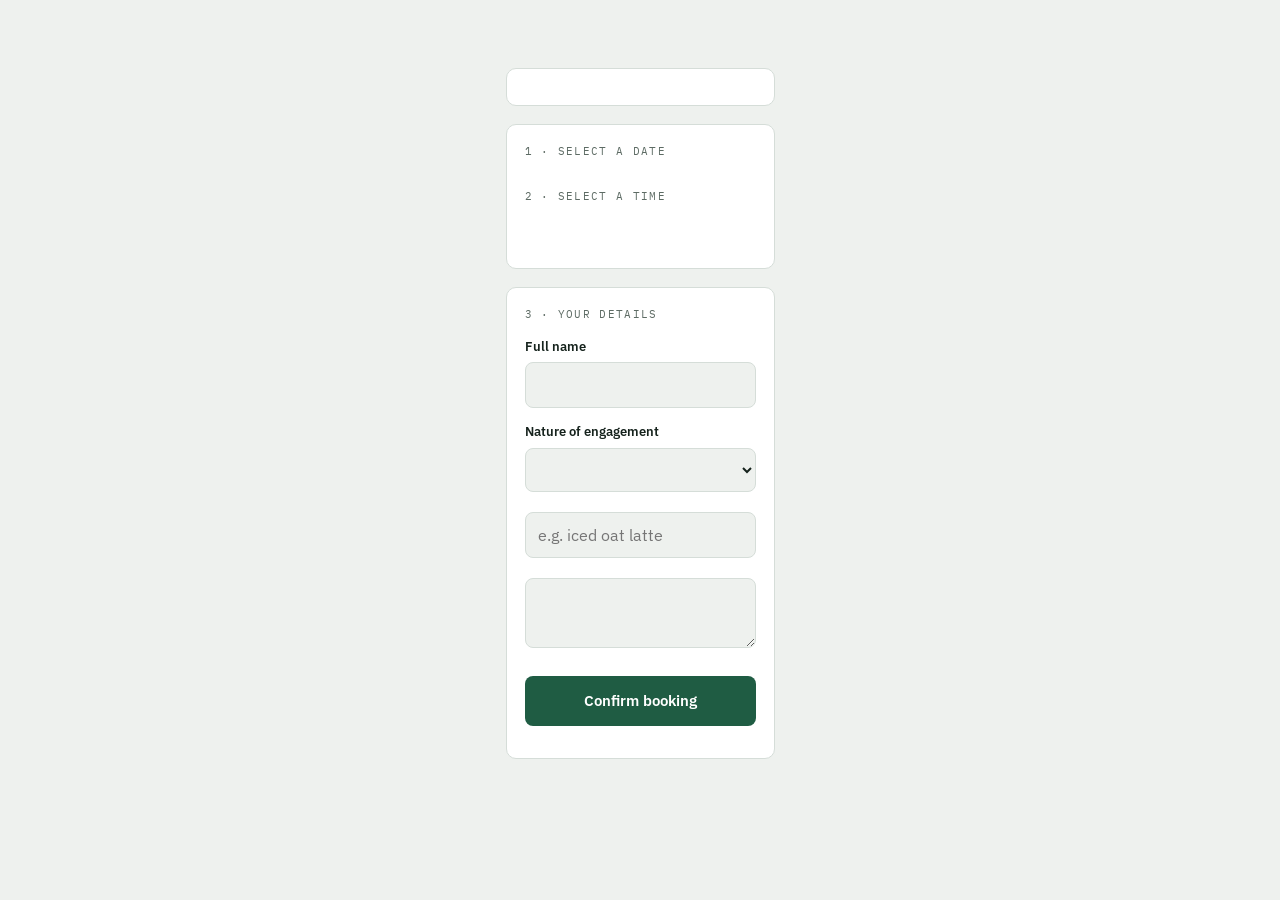
<file: src/daylog/webapp/static/book.html>
<!doctype html>
<html lang="en">
<head>
<meta charset="utf-8">
<meta name="viewport" content="width=device-width,initial-scale=1,viewport-fit=cover">
<meta name="robots" content="noindex,nofollow">
<!--SHARE-->
<title>Book a time</title>
<link rel="stylesheet" href="https://fonts.googleapis.com/css2?family=IBM+Plex+Sans:wght@400;500;600;700&family=IBM+Plex+Mono:wght@400;500&family=Instrument+Serif:ital@0;1&display=swap">
<style>
/* One narrow intake form, like a firm's client portal, with a stamped confirmation at the end. */
:root{
  --bg:#eef1ee; --card:#ffffff; --ink:#16231d; --muted:#5d6b64; --line:#d5ddd8;
  --accent:#1f5c43; --accent-ink:#ffffff; --hi:#f4e27a; --dis:#e7ebe8; --err:#b3261e;
  --serif:"Instrument Serif",Georgia,serif; --sans:"IBM Plex Sans",system-ui,sans-serif; --mono:"IBM Plex Mono",ui-monospace,monospace;
}
@media (prefers-color-scheme:dark){:root:not([data-theme="light"]){
  --bg:#101714; --card:#18221d; --ink:#e6ede9; --muted:#97a69e; --line:#2c3a33;
  --accent:#6cc39b; --accent-ink:#0e1a14; --hi:#6b5f1c; --dis:#1f2a24; --err:#f2b8b5; color-scheme:dark}}
:root[data-theme="dark"]{
  --bg:#101714; --card:#18221d; --ink:#e6ede9; --muted:#97a69e; --line:#2c3a33;
  --accent:#6cc39b; --accent-ink:#0e1a14; --hi:#6b5f1c; --dis:#1f2a24; --err:#f2b8b5; color-scheme:dark}
*{box-sizing:border-box}
[hidden]{display:none!important}
body{margin:0;background:var(--bg);color:var(--ink);font-family:var(--sans);font-size:15px;line-height:1.5;
  padding-left:max(16px,env(safe-area-inset-left,0px));padding-right:max(16px,env(safe-area-inset-right,0px));padding-block:28px 48px}
.wrap{max-width:520px;margin:0 auto;display:flex;flex-direction:column;gap:18px}
.firm{font-family:var(--mono);font-size:11px;letter-spacing:.14em;text-transform:uppercase;color:var(--muted)}
h1{font-family:var(--serif);font-weight:400;font-size:40px;line-height:1.05;margin:4px 0 0;text-wrap:balance}
h1 em{font-style:italic;color:var(--accent)}
.lede{color:var(--muted);margin:0}
.card{background:var(--card);border:1px solid var(--line);border-radius:10px;padding:18px;display:flex;flex-direction:column;gap:14px}
.meta{display:grid;grid-template-columns:auto 1fr;gap:6px 14px;font-size:14px;margin:0}
.meta dt{font-family:var(--mono);font-size:11px;letter-spacing:.1em;text-transform:uppercase;color:var(--muted);padding-top:2px}
.meta dd{margin:0}
.label{font-family:var(--mono);font-size:11px;letter-spacing:.12em;text-transform:uppercase;color:var(--muted);margin:0}
.days,.slots{display:grid;grid-template-columns:repeat(3,1fr);gap:8px}
.day,.slot{font:inherit;color:var(--ink);background:transparent;border:1px solid var(--line);border-radius:8px;padding:10px 6px;cursor:pointer;text-align:center}
.day b{display:block;font-size:13px;font-weight:600}
.day span{font-family:var(--mono);font-size:12px;color:var(--muted)}
.day[aria-pressed="true"],.slot[aria-pressed="true"]{background:var(--accent);color:var(--accent-ink);border-color:var(--accent)}
.day[aria-pressed="true"] span{color:var(--accent-ink)}
.slot{font-family:var(--mono);font-variant-numeric:tabular-nums;font-size:14px}
.slot:disabled,.day:disabled{background:var(--dis);color:var(--muted);cursor:not-allowed}
.slot:disabled{text-decoration:line-through}
.note{font-size:12px;color:var(--muted);min-height:18px;margin:0}
button:focus-visible,input:focus-visible,select:focus-visible,textarea:focus-visible{outline:2px solid var(--accent);outline-offset:2px}
.field{display:flex;flex-direction:column;gap:6px}
.field label{font-size:13px;font-weight:600}
input[type=text],select,textarea{font:inherit;font-size:16px;color:var(--ink);background:var(--bg);border:1px solid var(--line);border-radius:8px;padding:10px 12px;width:100%}
textarea{resize:vertical;min-height:64px}
.check{display:flex;gap:10px;align-items:flex-start;font-size:13px}
.check input{margin-top:3px;accent-color:var(--accent)}
.trap{position:absolute;left:-9999px;width:1px;height:1px;overflow:hidden}
.submit{font:inherit;font-weight:600;background:var(--accent);color:var(--accent-ink);border:0;border-radius:8px;padding:14px;cursor:pointer;font-size:15px}
.submit:disabled{opacity:.45;cursor:not-allowed}
.err{color:var(--err);font-size:13px;margin:0}
.fine{font-size:11px;color:var(--muted);text-align:center;margin:0}
.stamp{align-self:flex-start;font-family:var(--mono);font-size:12px;letter-spacing:.16em;text-transform:uppercase;color:var(--accent);border:2px solid var(--accent);border-radius:4px;padding:4px 10px;transform:rotate(-3deg)}
.ref{font-family:var(--mono);font-size:20px;font-variant-numeric:tabular-nums;background:var(--hi);padding:2px 6px;border-radius:3px;align-self:flex-start}
.empty{color:var(--muted);margin:0}
@media (prefers-reduced-motion:no-preference){.stamp{animation:thunk .35s ease-out}@keyframes thunk{from{transform:rotate(-3deg) scale(1.4);opacity:.3}}}
</style>
<!--THEME-->
</head>
<body>
<div class="wrap">
  <header>
    <div class="firm" id="kicker"></div>
    <h1 id="title"></h1>
  </header>
  <p class="lede" id="lede"></p>

  <section id="booking" class="wrap">
    <div class="card" id="detailsCard"><dl class="meta" id="details"></dl></div>

    <div class="card">
      <p class="label">1 · Select a date</p>
      <div class="days" id="days"></div>
      <p class="label">2 · Select a time</p>
      <div class="slots" id="slots"></div>
      <p class="note" id="slotnote"></p>
    </div>

    <form class="card" id="form" novalidate>
      <p class="label">3 · Your details</p>
      <div class="field">
        <label for="name" id="nameLabel">Full name</label>
        <input type="text" id="name" autocomplete="name" maxlength="80">
      </div>
      <div class="field" id="typeField">
        <label for="mtype" id="typeLabel">Nature of engagement</label>
        <select id="mtype"></select>
      </div>
      <div class="field" id="orderField">
        <label for="order" id="orderLabel"></label>
        <input type="text" id="order" maxlength="120" placeholder="e.g. iced oat latte">
      </div>
      <div class="field">
        <label for="notes" id="notesLabel"></label>
        <textarea id="notes" maxlength="1000"></textarea>
      </div>
      <div class="trap" aria-hidden="true"><label>Website <input type="text" id="website" tabindex="-1" autocomplete="off"></label></div>
      <div id="checks"></div>
      <p class="err" id="err" hidden></p>
      <button class="submit" id="submit" type="submit">Confirm booking</button>
      <p class="fine" id="fine"></p>
    </form>
  </section>

  <section id="done" class="card" hidden>
    <div class="stamp" id="stamp">Booked</div>
    <p class="label">Confirmation number</p>
    <div class="ref" id="ref"></div>
    <dl class="meta" id="summary"></dl>
    <p style="margin:0" id="doneText"></p>
  </section>
</div>

<script>
const P = "__BOOKING__";
const $ = id => document.getElementById(id);
const text = (id, value) => { $(id).textContent = value; };

document.title = P.title.replace(/\*/g, "");
text("kicker", P.kicker);
// *word* in the title is set in italics.
P.title.split(/(\*[^*]+\*)/).forEach(part => {
  if (/^\*.+\*$/.test(part)) { const em = document.createElement("em"); em.textContent = part.slice(1, -1); $("title").append(em); }
  else $("title").append(document.createTextNode(part));
});
text("lede", P.lede);
if (!P.lede) $("lede").hidden = true;
if (!P.details.length) $("detailsCard").hidden = true;
P.details.forEach(([k, v]) => {
  const dt = document.createElement("dt"); dt.textContent = k;
  const dd = document.createElement("dd"); dd.textContent = v;
  $("details").append(dt, dd);
});
if (P.types.length) P.types.forEach(t => { const o = document.createElement("option"); o.textContent = t; $("mtype").append(o); });
else $("typeField").hidden = true;
if (P.order_label) text("orderLabel", P.order_label); else $("orderField").hidden = true;
text("notesLabel", P.notes_label);
$("notes").placeholder = P.notes_hint;
P.checks.forEach((c, i) => {
  const l = document.createElement("label"); l.className = "check";
  const box = document.createElement("input"); box.type = "checkbox"; box.className = "ack"; box.id = "ack" + i;
  l.append(box, document.createTextNode(" " + c));
  $("checks").append(l);
});
text("fine", P.fine);
text("nameLabel", P.name_label);
text("typeLabel", P.type_label);
text("submit", P.submit_label);
text("stamp", P.stamp);
text("doneText", P.done_text);
$("name").value = new URLSearchParams(location.search).get("name") || P.guest || "";

const open = d => d.slots.some(s => s.state === "open");
let day = (P.days.find(open) || {}).date || null;
let time = null;

function render() {
  $("days").innerHTML = "";
  if (!P.days.length) { $("days").innerHTML = '<p class="empty">No times are open right now.</p>'; }
  P.days.forEach(d => {
    const b = document.createElement("button"); b.type = "button"; b.className = "day";
    b.setAttribute("aria-pressed", d.date === day);
    // A day that's all held stays tappable, so its note can be read.
    b.disabled = !d.slots.some(s => s.state === "open" || (s.state === "held" && s.note));
    const dow = document.createElement("b"); dow.textContent = d.dow;
    const date = document.createElement("span"); date.textContent = d.short;
    b.append(dow, date);
    b.onclick = () => { day = d.date; time = null; render(); };
    $("days").append(b);
  });
  $("slots").innerHTML = "";
  const current = P.days.find(d => d.date === day);
  let note = "";
  (current ? current.slots : []).forEach(s => {
    const b = document.createElement("button"); b.type = "button"; b.className = "slot";
    b.textContent = s.label;
    b.disabled = s.state !== "open";
    if (s.state === "held" && s.note) note = `${current.dow} ${s.label} is ${s.note.replace(/^is /, "")}`;
    b.setAttribute("aria-pressed", s.time === time);
    b.onclick = () => { time = s.time; render(); };
    $("slots").append(b);
  });
  text("slotnote", note);
}
render();

function fail(message) { text("err", message); $("err").hidden = false; }

$("form").addEventListener("submit", async e => {
  e.preventDefault();
  $("err").hidden = true;
  if (!day || !time) return fail("Please select a time slot.");
  if (!$("name").value.trim()) return fail("Please add your name.");
  if ([...document.querySelectorAll(".ack")].some(b => !b.checked)) return fail(P.checks_error);
  $("submit").disabled = true;
  try {
    const r = await fetch(location.pathname, {
      method: "POST",
      headers: { "Content-Type": "application/json" },
      body: JSON.stringify({
        date: day, time, name: $("name").value, type: $("mtype").value || "",
        order: $("order").value, notes: $("notes").value, website: $("website").value,
      }),
    });
    const out = await r.json().catch(() => ({}));
    if (!r.ok) {
      if (r.status === 409) { const d = P.days.find(x => x.date === day); const s = d && d.slots.find(x => x.time === time); if (s) s.state = "taken"; time = null; render(); }
      return fail(out.message || "Something went wrong. Please try again.");
    }
    const d = P.days.find(x => x.date === day), s = d.slots.find(x => x.time === time);
    text("ref", out.ref);
    const rows = [["Client", $("name").value.trim()], ["When", out.when || `${d.long}, ${s.label}`], ["Where", P.where], ["Type", $("mtype").value], ["Order", $("order").value.trim()]];
    $("summary").innerHTML = "";
    rows.filter(([, v]) => v).forEach(([k, v]) => {
      const dt = document.createElement("dt"); dt.textContent = k;
      const dd = document.createElement("dd"); dd.textContent = v;
      $("summary").append(dt, dd);
    });
    $("booking").hidden = true; $("done").hidden = false; window.scrollTo(0, 0);
  } catch (_) {
    fail("Couldn't reach the server. Check your connection and try again.");
  } finally {
    $("submit").disabled = false;
  }
});
</script>
</body>
</html>
</file>
